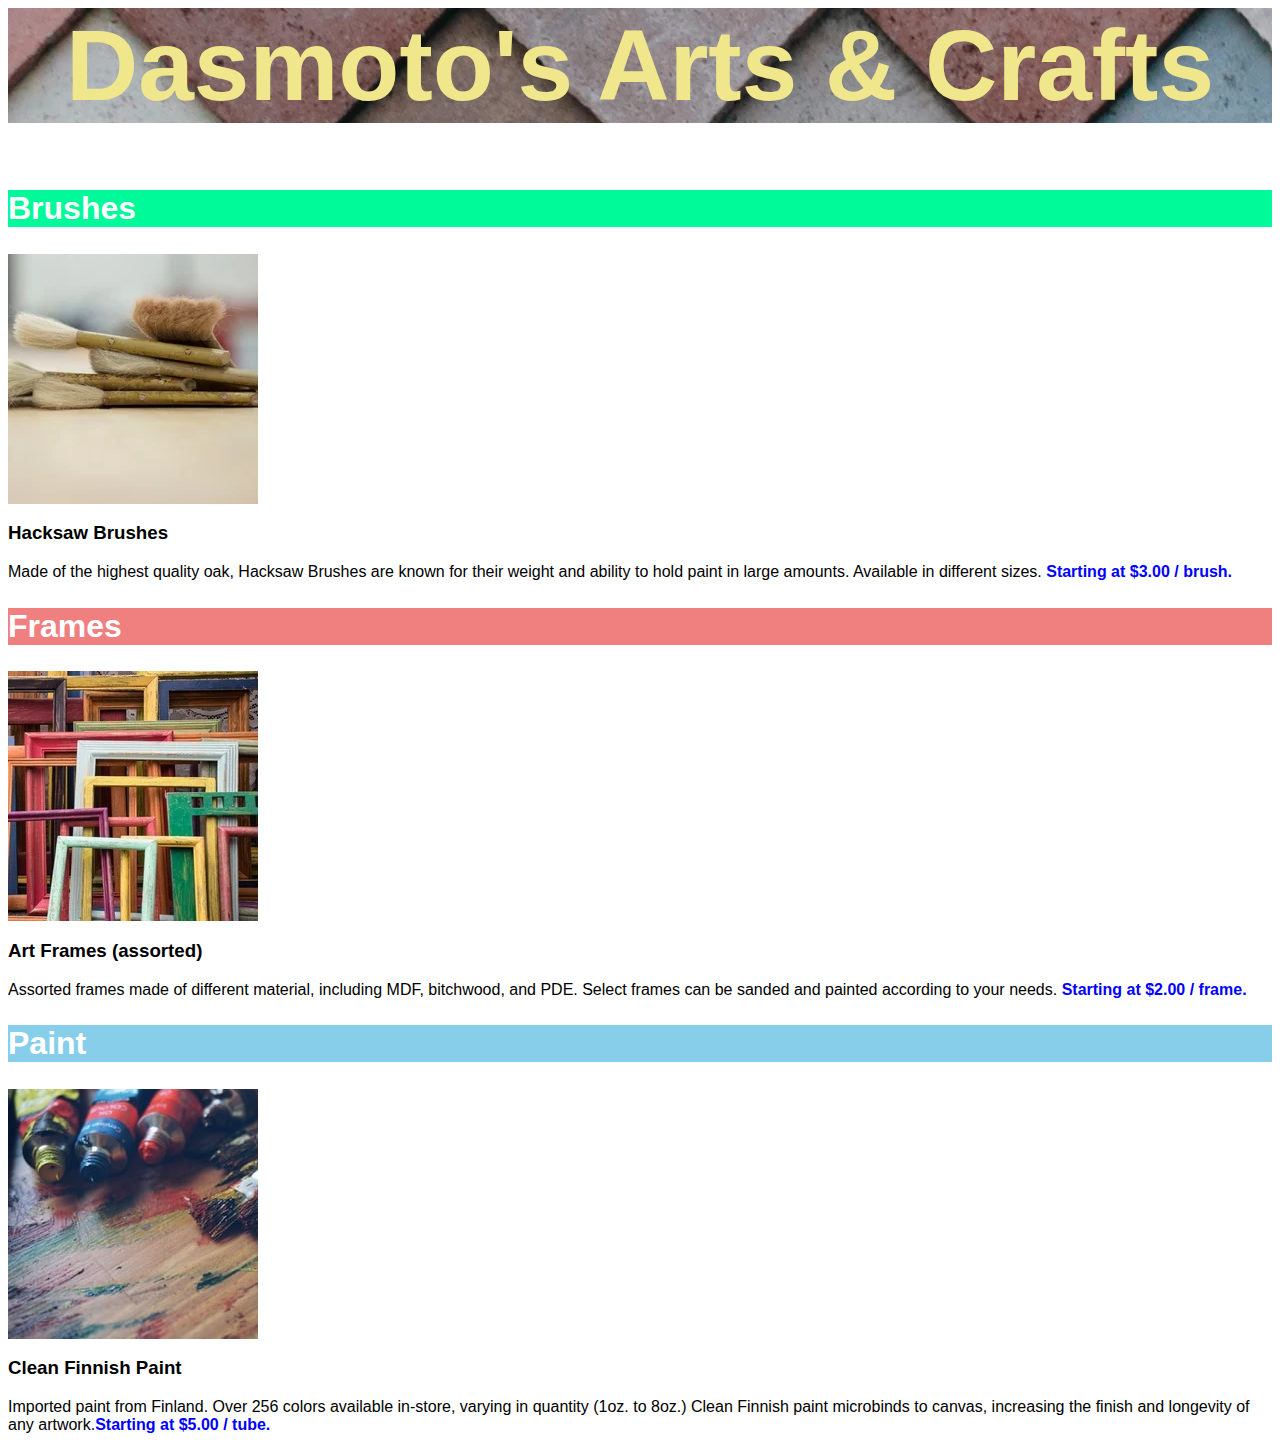
<file: HelloWorld/index.html>
<html> 
  <meta charset="utf-8">
        <link rel="stylesheet" href="css/dasmotosstyles.css">
  <head>
  <title>Dasmoto's Website</title> 
  </head>

  <body> 
    <h1>Dasmoto's Arts & Crafts </h1> 
    <div class = 'brush'>
      <h2>Brushes</h2> 
      <img src="/HelloWorld/images/hacksaw.jpeg" alt="Brushes">
      <h3>Hacksaw Brushes</h3> 
      <p> Made of the highest quality oak, Hacksaw Brushes are known for their weight and ability to 
        hold paint in large amounts. Available in different sizes. <span class="price">Starting at $3.00 / brush.</span>
      </p>
    </div>
    <div class = 'frames'>
      <h2>Frames</h2> 
      <img src="/HelloWorld/images/frames.jpeg" alt="Frames">
      <h3>Art Frames (assorted)</h3> 
      <p> Assorted frames made of different material, including MDF, bitchwood, and PDE. Select frames
        can be sanded and painted according to your needs. <span class="price">Starting at $2.00 / frame.</span>
      </p>
    </div>
    <div class = 'paint'>
      <h2>Paint</h2> 
      <img src="/HelloWorld/images/finnish.png" alt="Paint">
      <h3>Clean Finnish Paint</h3> 
      <p> Imported paint from Finland. Over 256 colors available in-store, varying in quantity (1oz. to 8oz.) 
        Clean Finnish paint microbinds to canvas, increasing the finish and longevity of any artwork.<span class="price">Starting at $5.00 / tube.</span>
      </p>
    </div>
  </body>
</html>
</file>
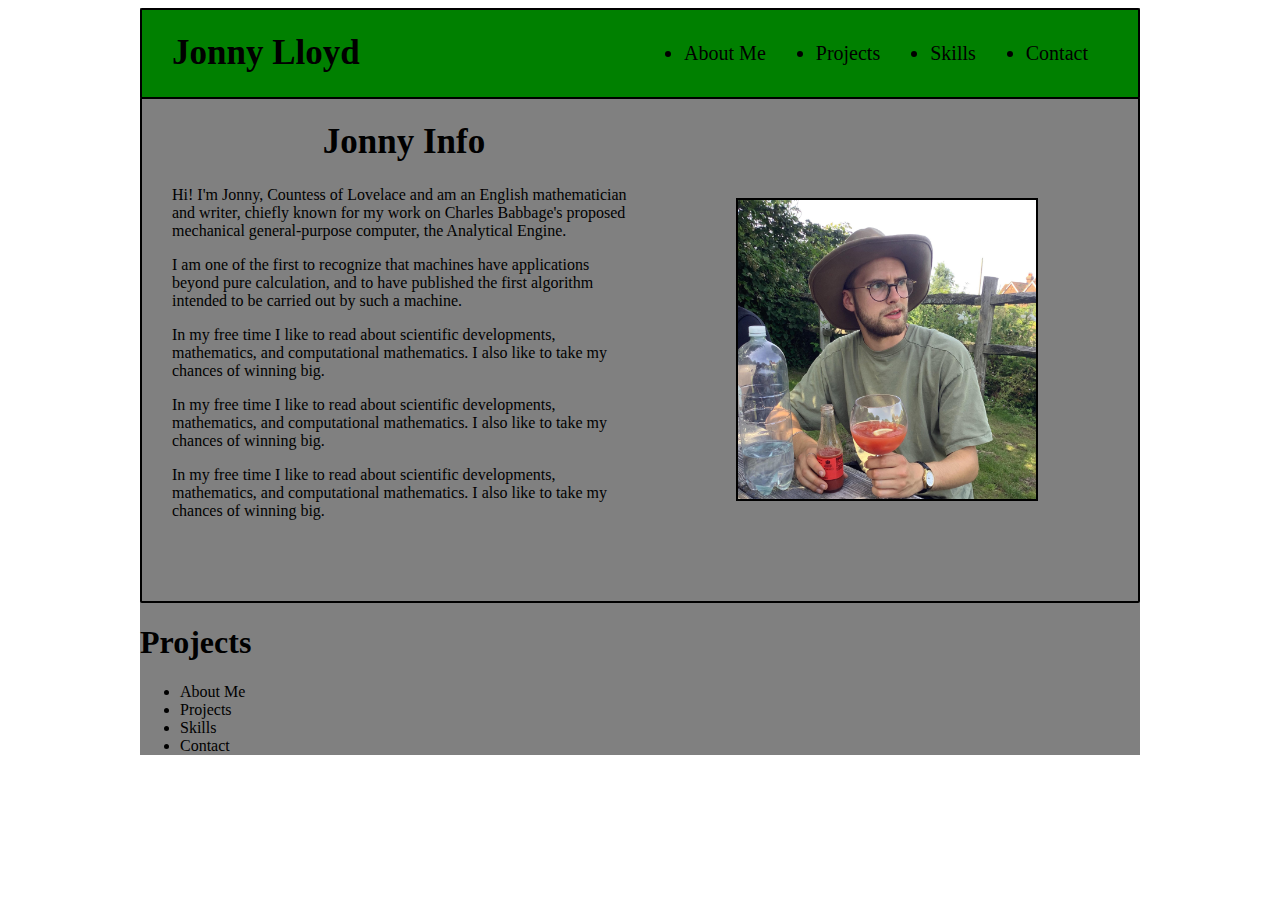
<file: my port/index.html>
<!DOCTYPE html>
<html lang="en" dir="ltr">
  <head>
    <meta charset="utf-8">
    <link rel="stylesheet" type="text/css" href="style.css">
    <link href="https://fonts.googleapis.com/css?family=Rubik" rel="stylesheet">
    <title>Forms Review</title>
  </head>
  <body>
     <div class = "container">
     <nav>
        <h1 id = name >Jonny Lloyd</h1>
        <ul>
          <li>About Me</li>
          <li>Projects</li>
          <li>Skills</li>
          <li>Contact</li>
        </ul>
     </nav>
     <main>
      <div id = info>
        <h1>Jonny Info</h1>
        <p>Hi! I'm Jonny, Countess of Lovelace and am an English mathematician and writer, chiefly known for my work on Charles Babbage's proposed mechanical general-purpose computer, the Analytical Engine.</p>
        <p>I am one of the first to recognize that machines have applications beyond pure calculation, and to have published the first algorithm intended to be carried out by such a machine.
        </p>
        <p>In my free time I like to read about scientific developments, mathematics, and computational mathematics. I also like to take my chances of winning big.</p>
        <p>In my free time I like to read about scientific developments, mathematics, and computational mathematics. I also like to take my chances of winning big.</p>
        <p>In my free time I like to read about scientific developments, mathematics, and computational mathematics. I also like to take my chances of winning big.</p>

      </div>
      <img src="images/Jonny.jpg" alt="Example Image Description">
     </main>
     <section2>
      <div id = proj>
        <h1>Projects</h1>
        <ul>
          <li>About Me</li>
          <li>Projects</li>
          <li>Skills</li>
          <li>Contact</li>
        </ul>
      </div>
    </section2>
    </div>
  </body>
</html>
</file>
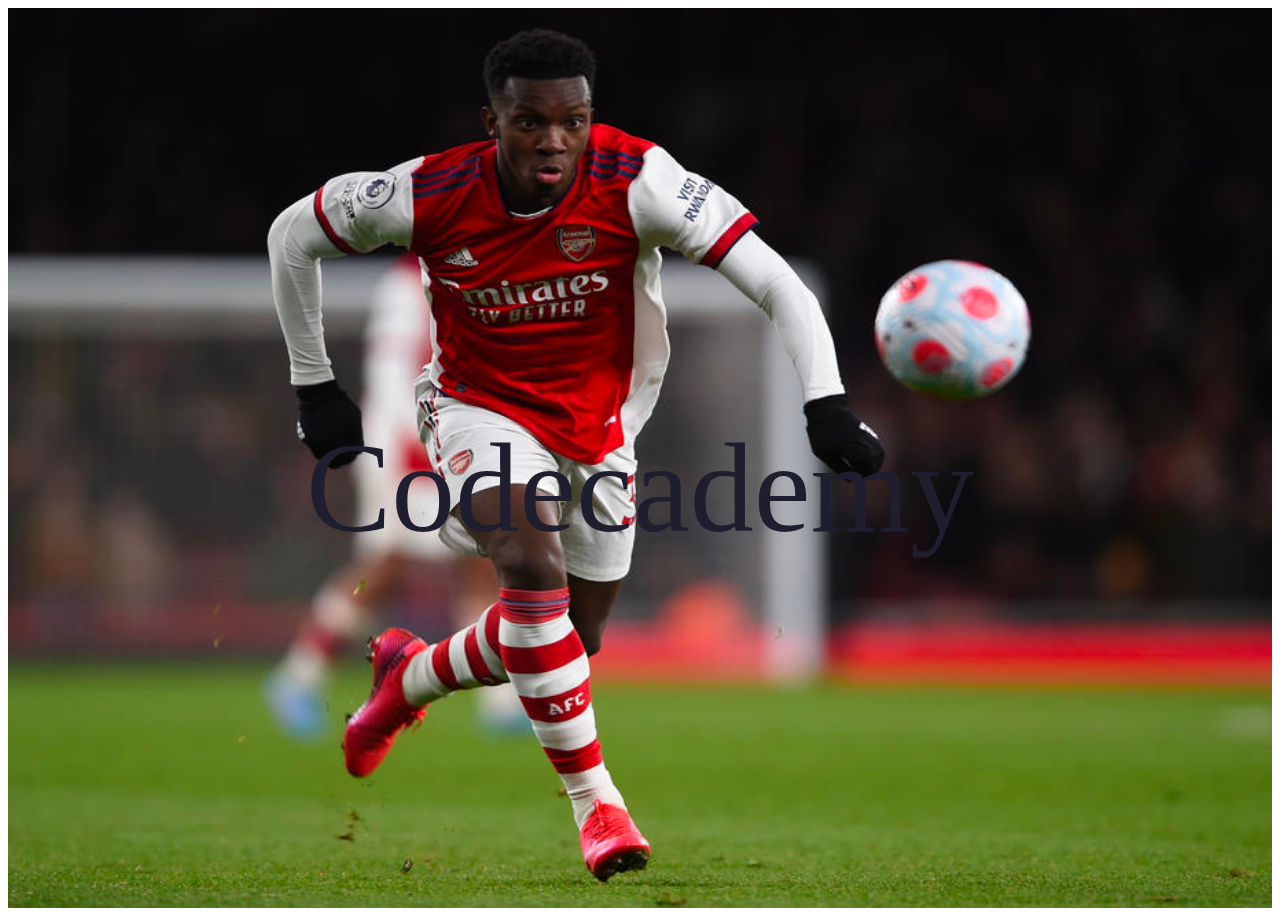
<file: 13.Building Interactive Websites/scripttag/index.html>
<!DOCTYPE html>
<html>
<head>
	<link rel="stylesheet" href="style.css">
</head>
  
<body>
	<section class = "container">
  	<img src = "nket.png" id= "myImage">
  	<p onclick="blooming()">Codecademy</p>
	</section>

  <!-- Paste your code in the script element below:  -->
  <script>
    function blooming() {
  var image = document.getElementById('myImage');
  if (image.src.match("nket")) {
    image.src = "hwang.png";
  } else {
    image.src = "nket.png";
  } 
}   
		
  </script>
</body>  
</html>
</file>
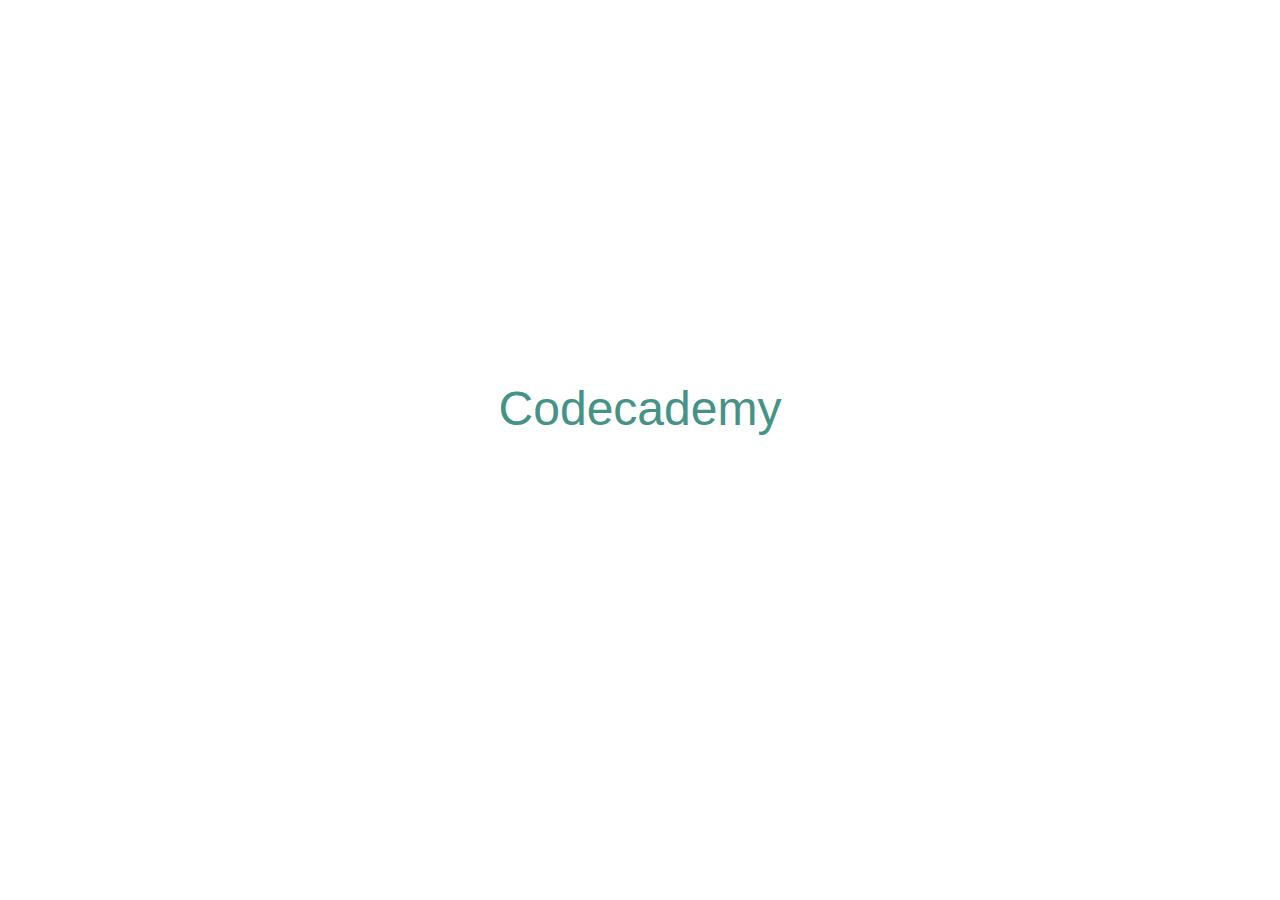
<file: 13.Building Interactive Websites/The src attribute/index.html>
<!DOCTYPE html>
<html> 
  <head>
    <link rel="stylesheet" href="style2.css">
    <!-- Add your script tag here -->
		<script src = "script.js">
    </script>



  </head>

  <body onclick="newStyle();">
    
    <p class="centered" id="logo">Codecademy</p>

	</body>

</html>
</file>
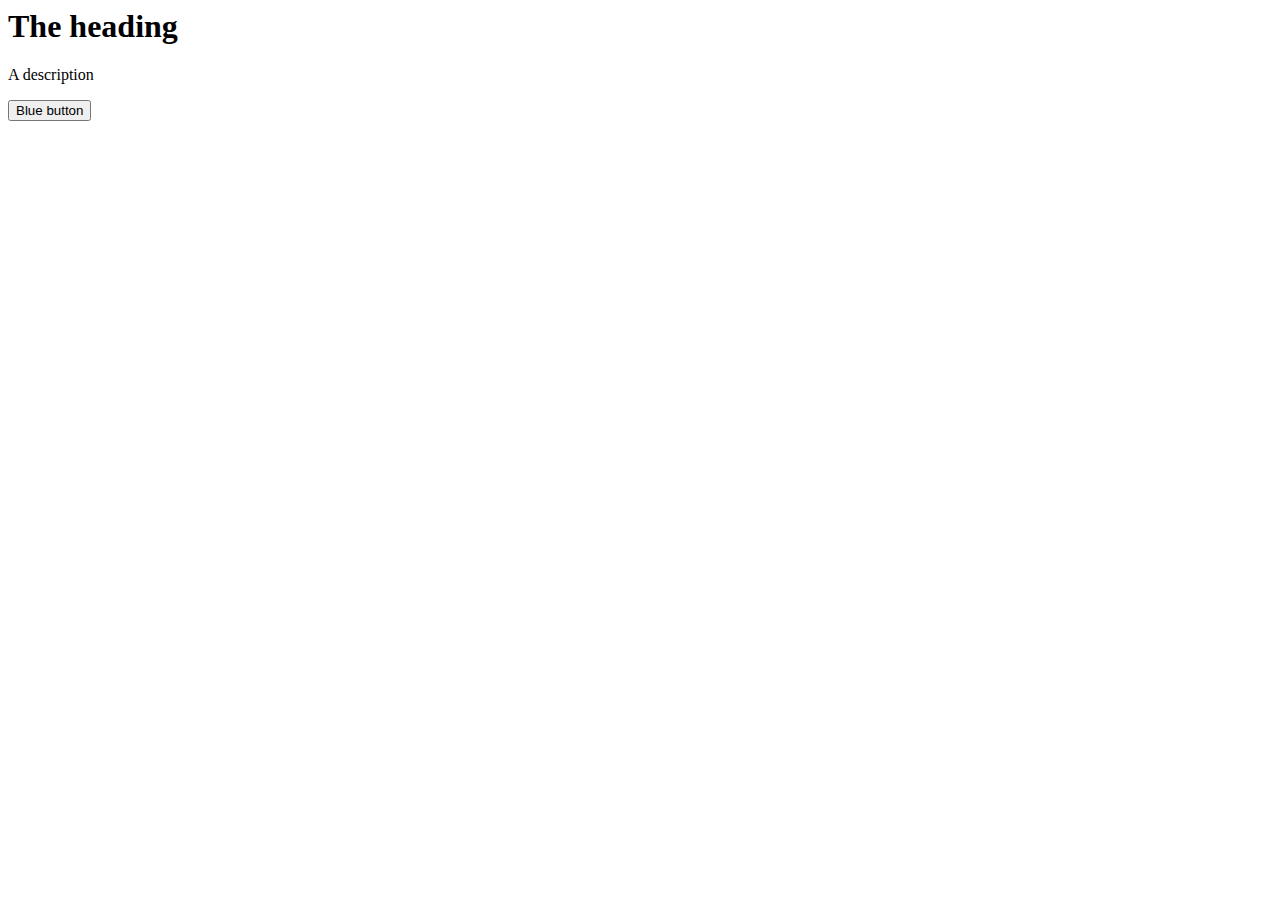
<file: 14.DOM/click interactivity/index.html>
<html>	
	<head>
		<title>The title</title>
	</head>

	<body>
		<h1>The heading</h1>
		<div>
			<p>
				A description
			</p>
			<button>
				Blue button
			</button>
		</div>
	</body>
  <script src="./main.js"></script>
</html>
</file>
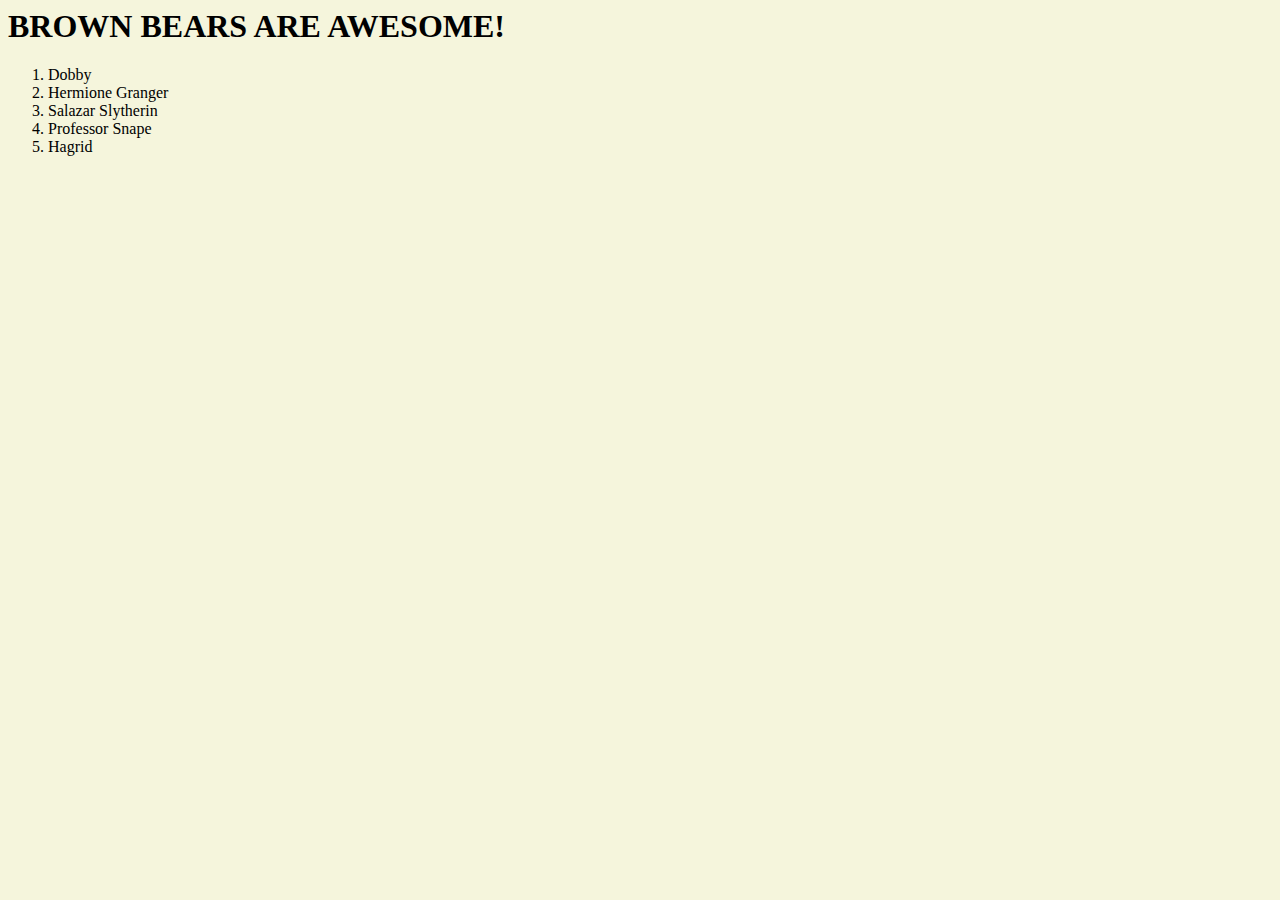
<file: 14.DOM/editing an element/index.html>
<html> 
 <head>
   <title>Popular Fantasy Searches</title>
 </head>
 
 <body>
   <h1 class="ranking">Top 5 Best Selling Costumes</h1>
   <ol>
     <li id="first">Harry Potter</li>
     <li id="second">Hermione Granger</li>
     <li class="slytherin" id="third">Lord Voldemort</li>
     <li class="slytherin" id="fourth">Draco Malfoy</li>
     <li id="fifth">Hagrid</li>
   </ol>
  
 </body>
 <script src="./main.js"></script>
</html>
</file>
<file: HelloWorld/css/dasmotosstyles.css>
h1 {
    color:khaki;
    font-weight:bold;
    font-size:100px;
    font-family:Helvetica;
    text-align:center;
    background-image: url('/HelloWorld/images/pattern.jpeg');
    background-repeat: no-repeat;
}
h2 {
    color:white;
    font-weight:bold;
    font-size:32px;
    font-family:Helvetica;
    background-color:mediumspringgreen;
}
h3,p {
    font-family:helvetica;
}


.price {
    color: blue;
    font-weight: bold;
    font-family: helvetica;
}

.frames h2 {
    background-color:lightcoral;
}
.paint  h2 {
    background-color:skyblue;
}
</file>
<file: my port/style.css>
.container {
  background-color: grey;
  max-width: 1000px;
  margin: 0 auto;
  


}


/*nav section*/


nav {
  display: flex;
  flex-direction: row;
  justify-content: space-between;
  align-items: center;
  background-color: green;
  border-radius: 2px;
  border: 2px solid black;
 

  

}
nav ul {
  display: flex;
  flex-direction: row;

}

nav ul li {
  margin-right: 50px;
  font-size: 20px;

}
nav #name {
  margin-left: 30px;
  font-size: 35px;
 
  
}

/*main section*/


#info h1 {
  text-align: center;
}

main {
  border: 2px solid black;
  border-radius: 2px;
  margin-top:-2px; 
  /* Margin-top puts the main up 2px in the y direction, so the two borders overlap 
  meaning there is not 2px border from both the nav and the main element. */
  display: flex;
  flex-direction: row;
  
}
main h1 {
  margin-left: 30px;
  font-size: 35px
  
}
main p {
  margin-left: 30px;
}

main img {
  width: 30%;
  height: 100%;
  margin: 10%;
  border: 2px solid black;
  

}
</file>
<file: 13.Building Interactive Websites/scripttag/style.css>
img {
    display: block;
    margin-left: auto;
    margin-right: auto;
    width: 100%;
  	height: 100vh
}

p {
  text-align: center;
  font-size: 10vw;
  color: #1F1E2E; 
  top: 40%;
  left: 50%; 
  position: absolute; 
  transform: translateX(-50%) translateY(-50%);
}
</file>
<file: 13.Building Interactive Websites/The src attribute/style2.css>
body {
    background-color: white;
    font-family: 'Raleway', sans-serif;
  }
  
  img {
    display: block;
    margin-left: auto;
    margin-right: auto;
    length: 300px;
    width:700px;
  }
  
  .container {
    position: relative;
    text-align: center;
    color: white;
  }
  
  .centered {
    position: absolute;
    top: 40%;
    left: 50%;
    transform: translate(-50%, -50%);
    font-size: 3em;
    color: #459287;
  }
  
  button {
    height:40px;
    width: 160px;
    font-size: 18px;
    color: white;
    background-color:#2c5e62;
    border-radius: 8px;
  }
  
  p {
      text-align: center;
  }
</file>
